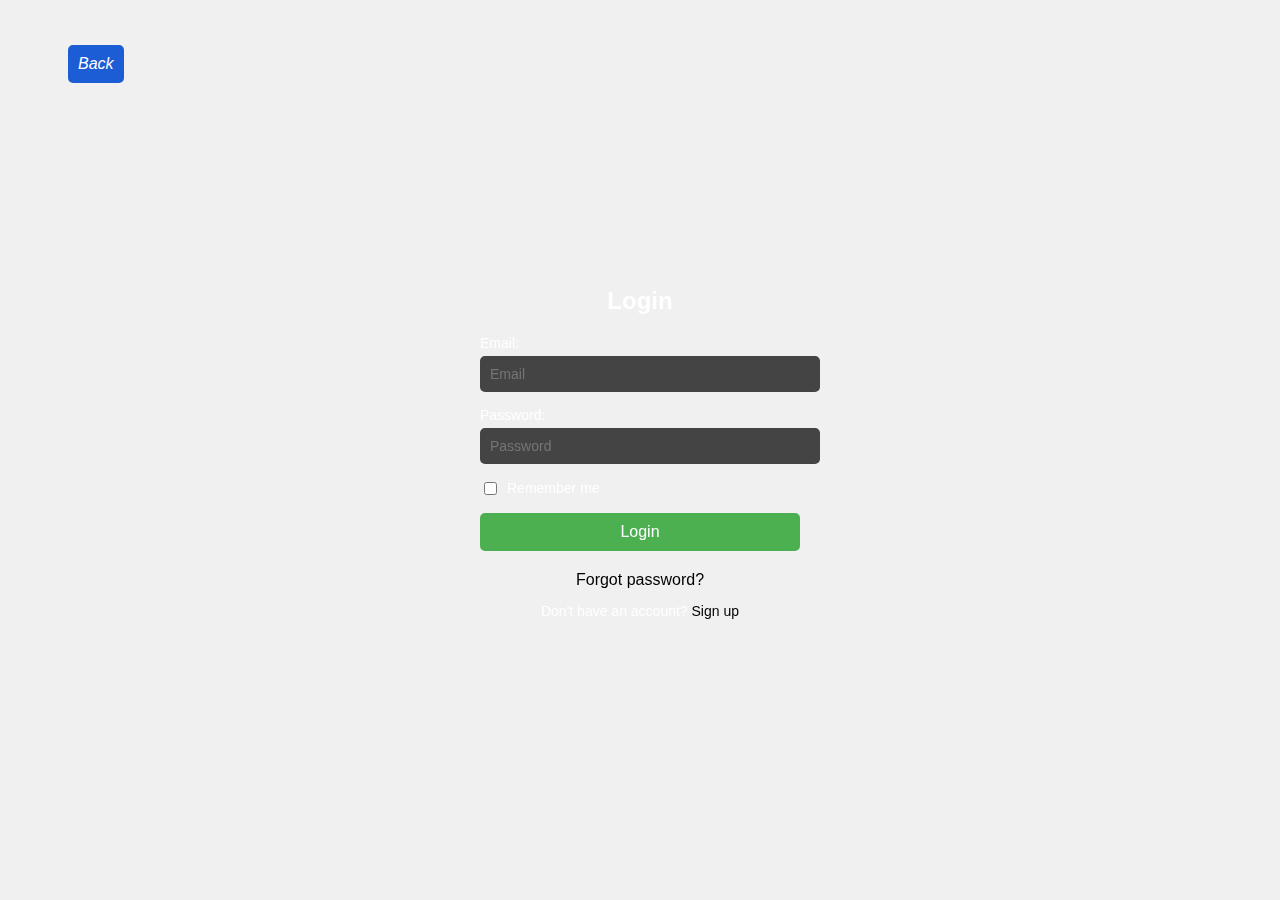
<file: html/login.html>
<!DOCTYPE html>
<html lang="en">
  <head>
    <meta charset="UTF-8" />
    <meta name="viewport" content="width=device-width, initial-scale=1.0" />
    <title>Login Page</title>
    <link rel="stylesheet" href="../css/login.css" />
    <link
      rel="shortcut icon"
      href="https://img.icons8.com/?size=100&id=enZOTH5kGrxd&format=png&color=000000"
      type="image/x-icon"
    />
    <link
      rel="stylesheet"
      href="https://fonts.googleapis.com/icon?family=Material+Icons"
    />
  </head>
  <body>
    <a href="../index.html">
      <button class="back">
        <i class="arrow_back">Back</i>
      </button>
    </a>
    <div class="login-container">
      <form class="login-form">
        <h2>Login</h2>
        <div class="input-group">
          <label for="email">Email:</label>
          <input
            type="email"
            id="email_user"
            name="email"
            placeholder="Email"
            required
          />
        </div>
        <div class="input-group">
          <label for="password">Password:</label>
          <input
            type="password"
            id="password_user"
            name="password"
            minlength="6"
            maxlength="16"
            placeholder="Password"
            required
          />
        </div>
        <div class="checkbox-group">
          <input type="checkbox" id="remember-me" />
          <label for="remember-me">Remember me</label>
        </div>
        <button type="submit" class="login-btn" id="login-btn">Login</button>
        <div class="form-footer">
          <a href="#">Forgot password?</a>
          <p>Don't have an account? <a id="signup-btn" href="./signup.html">Sign up</a></p>
        </div>

        
      </form>
    </div>

    <script src="../js/login.js"></script>

  </body>
</html>
</file>
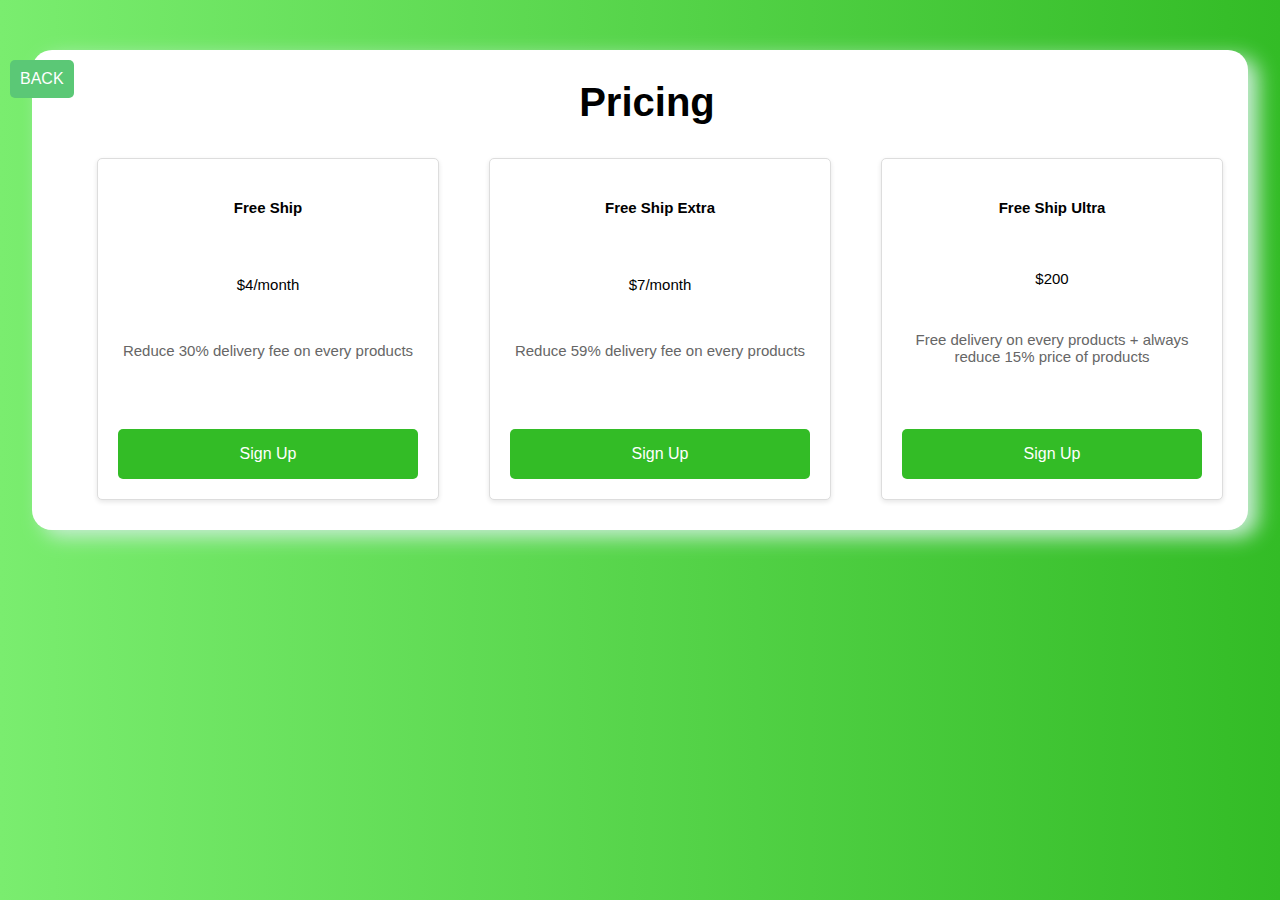
<file: html/pricing.html>
<!DOCTYPE html>
<html lang="en">
  <head>
    <meta charset="UTF-8" />
    <meta name="viewport" content="width=device-width, initial-scale=1.0" />
    <title>Pricing</title>
    <link rel="stylesheet" href="../css/pricing.css" />
    <link
      rel="shortcut icon"
      href="https://img.icons8.com/?size=100&id=enZOTH5kGrxd&format=png&color=000000"
      type="image/x-icon"
    />
  </head>
  <body>
    <a href="../index.html"><button class="back-button">BACK</button></a>
    <div
      id="pricing"
      style="
        box-shadow: 10px 7px 20px rgb(202, 237, 215);
        height: max-content;
        align-items: center;
        width: fit-content;
        margin: auto;
        margin-top: 40px;
        width: 95%;
        border-radius: 20px;
      "
    >
      <h2
        style="
          padding-left: 45%;
          font-weight: bold;
          padding-top: 30px;
          font-size: 2.5rem;
        "
        class="pricing-title"
      >
        Pricing
      </h2>
      <ul
        class="pricing-table"
        style="
          list-style: none;
          justify-content: space-around;
          display: flex;
          padding-bottom: 30px;
        "
      >
        <li>
          <div class="plan">
            <h4 class="plan-title" style="font-weight: bold">Free Ship</h4>
            <div class="plan-price">$4<span>/month</span></div>
            <ul class="plan-features">
              <li>Reduce 30% delivery fee on every products</li>
            </ul>
            <a href="#" class="plan-signup">Sign Up</a>
          </div>
        </li>

        <li>
          <div class="plan">
            <h4 class="plan-title" style="font-weight: bold">
              Free Ship Extra
            </h4>
            <div class="plan-price">$7<span>/month</span></div>
            <ul class="plan-features">
              <li>Reduce 59% delivery fee on every products</li>
            </ul>
            <a href="#" class="plan-signup">Sign Up</a>
          </div>
        </li>

        <li>
          <div class="plan">
            <h4 class="plan-title" style="font-weight: bold">
              Free Ship Ultra
            </h4>
            <div class="plan-price">$200</div>
            <ul class="plan-features">
              <li>
                Free delivery on every products + always reduce 15% price of
                products
              </li>
            </ul>
            <a href="#" class="plan-signup">Sign Up</a>
          </div>
        </li>
      </ul>
    </div>

    <script
      src="https://cdn.jsdelivr.net/npm/bootstrap@5.3.3/dist/js/bootstrap.bundle.min.js"
      integrity="sha384-YvpcrYf0tY3lHB60NNkmXc5s9fDVZLESaAA55NDzOxhy9GkcIdslK1eN7N6jIeHz"
      crossorigin="anonymous"
    ></script>
  </body>
</html>
</file>
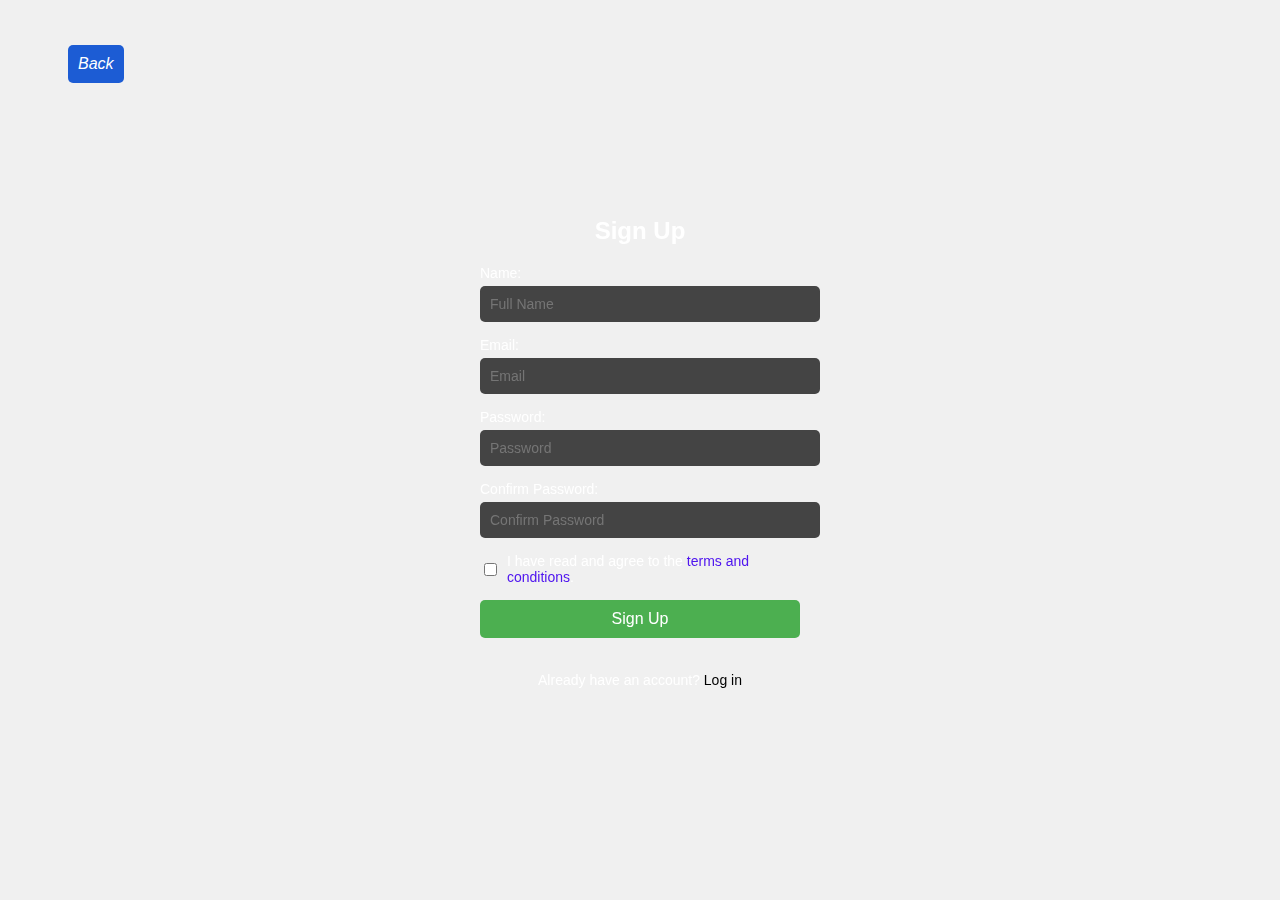
<file: html/signup.html>
<!DOCTYPE html>
<html lang="en">
  <head>
    <meta charset="UTF-8" />
    <meta name="viewport" content="width=device-width, initial-scale=1.0" />
    <title>Sign Up Page</title>
    <link rel="stylesheet" href="../css/signup.css" />
    <link
      rel="shortcut icon"
      href="https://img.icons8.com/?size=100&id=enZOTH5kGrxd&format=png&color=000000"
      type="image/x-icon"
    />
    <link
      rel="stylesheet"
      href="https://fonts.googleapis.com/icon?family=Material+Icons"
    />
  </head>
  <body>
    <a href="../index.html">
      <button class="back">
        <i class="arrow_back">Back</i>
      </button>
    </a>
    <div class="signup-container">
      <form class="signup-form">
        <h2>Sign Up</h2>
        <div class="input-group">
          <label for="name">Name:</label>
          <input
            type="text"
            id="name_user"
            name="name"
            placeholder="Full Name"
            required
          />
        </div>
        <div class="input-group">
          <label for="email">Email:</label>
          <input
            type="email"
            id="email_user"
            name="email"
            placeholder="Email"
            required
          />
        </div>
        <div class="input-group">
          <label for="password">Password:</label>
          <input
            type="password"
            id="password_user"
            name="password"
            minlength="6"
            maxlength="16"
            placeholder="Password"
            required
          />
        </div>
        <div class="input-group">
          <label for="confirm-password">Confirm Password:</label>
          <input
            type="password"
            id="confirm_user"
            name="confirm-password"
            minlength="6"
            maxlength="16"
            placeholder="Confirm Password"
            required
          />
        </div>
        <div class="checkbox-group">
            <input type="checkbox" id="policy" required />
            <label for="policy">I have read and agree to the <a href="./policy.html">terms and conditions</a>.</label>
          </div>
        <button type="submit" class="signup-btn" id="signup-btn">Sign Up</button>
        <div class="form-footer">
          <p>Already have an account? <a href="./login.html">Log in</a></p>
        </div>
      </form>
    </div>

    <script src="../js/login.js"></script>
  </body>
</html>
</file>
<file: css/login.css>
body {
    font-family: Arial, sans-serif;
    background-color: #f0f0f0;
    background-image: url(https://png.pngtree.com/thumb_back/fh260/background/20230623/pngtree-grocery-items-in-3d-view-image_3658101.jpg);
    background-size: cover;
    background-position: center;
    display: flex;
    justify-content: center;
    align-items: center;
    height: 100vh;
    margin: 0;
}

.login-container {
    padding: 30px;
    border-radius: 10px;
    width: 320px;
    backdrop-filter: blur(25px);
}

.login-form {
    display: flex;
    flex-direction: column;
}

.login-form h2 {
    color: #fff;
    text-align: center;
    margin-bottom: 20px;
}

.input-group {
    margin-bottom: 15px;
}

.input-group label {
    color: #fff;
    font-size: 14px;
    margin-bottom: 5px;
    display: block;
}

.input-group input {
    width: 100%;
    padding: 10px;
    border: none;
    border-radius: 5px;
    background-color: #444;
    color: #fff;
    font-size: 14px;
}

.checkbox-group {
    display: flex;
    align-items: center;
    margin-bottom: 15px
}

.checkbox-group input {
    margin-right: 10px;
}

.checkbox-group label {
    color: #fff;
    font-size: 14px;
}

.login-btn {
    background-color: #4CAF50;
    color: #fff;
    padding: 10px;
    border: none;
    border-radius: 5px;
    cursor: pointer;
    font-size: 16px;
    transition: background-color 0.3s ease;
}

.login-btn:hover {
    background-color: #45a049;
}

.form-footer {
    text-align: center;
    margin-top: 20px;
}

.form-footer a {
    color: #000;
    text-decoration: none;
}

.form-footer a:hover {
    text-decoration: underline;
}

.form-footer p {
    color: #fff;
    font-size: 14px;
}

.back {
    margin-left: 4px;
    background-color: #1c5cd4;
    color: #fff;
    padding: 10px;
    border: none;
    border-radius: 5px;
    cursor: pointer;
    font-size: 16px;
    transition: background-color 0.3s ease;
    position: absolute;
    left: 5%;
    top: 5%;
    z-index: 10;
}

.back:hover {
    background-color: #043ba1;
}

@media only screen and (max-width: 768px) {
    body {
        font-size: 16px;
    }
    .back {
        left: 5%;
        top: 5%;
    }
}
</file>
<file: css/pricing.css>
body {
    padding: 0;
    margin: 50px auto;
    font-family: 'Source Sans Pro', sans-serif;
    font-size: 15px;
    font-weight: 400;
    background: linear-gradient(to left, #33bc26,#7aed6f)
}

.back-button {
    margin-left: 4px;
    background-color: #5bc876;
    color: #fff;
    padding: 10px;
    margin: 10px;
    border: none;
    border-radius: 5px;
    cursor: pointer;
    font-size: 16px;
    transition: background-color 0.3s ease;
    position: absolute;
}

.back-button:hover {
    background-color: #46995a;
    transition: 0.4s ease-out;
}

#pricing{
    background-color: #fff;
}

.pricing-table .plan {
    display: flex;
    flex-direction: column;
    justify-content: space-between;
    background-color: #fff;
    border: 1px solid #ddd;
    border-radius: 5px;
    padding: 20px;
    text-align: center;
    box-shadow: 0 2px 5px rgba(0, 0, 0, 0.1);
    flex-basis: 30%;
    margin: 0 10px;
    width: 300px;
    height: 300px;
}
.plan-features {
    list-style: none;
    padding: 0;
    margin: 0 0 20px;
    color: #666;
}

.plan-features li {
    margin: 10px 0;
}

.plan-signup {
    display: inline-block;
    padding: 10px 20px;
    background-color: #33bc26;
    color: #fff;
    text-decoration: none;
    border-radius: 5px;
    transition: background-color 0.3s ease;
    height: 50px;
    line-height: 30px; 
    text-align: center; 
    font-size: 16px; 
    width: 100%; 
    box-sizing: border-box; 
}

.plan-signup:hover {
    background-color: #018605;
}

@media only screen and (max-width: 768px) {
    body {
        font-size: 16px;
    }
    #pricing {
        height: fit-content;
    }
    .pricing-table {
        flex-direction: column;
        gap: 20px;
    }
    .pricing-table .plan {
        width: 70%;
    }
    .pricing-title {
        padding-left: 40%;
    }
}
</file>
<file: css/signup.css>
body {
    font-family: Arial, sans-serif;
    background-color: #f0f0f0;
    background-image: url(https://png.pngtree.com/thumb_back/fh260/background/20230623/pngtree-grocery-items-in-3d-view-image_3658101.jpg);
    background-size: cover;
    background-position: center;
    display: flex;
    justify-content: center;
    align-items: center;
    height: 100vh;
    margin: 0;
}

.signup-container {
    padding: 30px;
    border-radius: 10px;
    width: 320px;
    backdrop-filter: blur(25px);
}

.signup-form {
    display: flex;
    flex-direction: column;
}

.signup-form h2 {
    color: #fff;
    text-align: center;
    margin-bottom: 20px;
}

.input-group {
    margin-bottom: 15px;
}

.input-group label {
    color: #fff;
    font-size: 14px;
    margin-bottom: 5px;
    display: block;
}

.input-group input {
    width: 100%;
    padding: 10px;
    border: none;
    border-radius: 5px;
    background-color: #444;
    color: #fff;
    font-size: 14px;
}

.signup-btn {
    background-color: #4CAF50;
    color: #fff;
    padding: 10px;
    border: none;
    border-radius: 5px;
    cursor: pointer;
    font-size: 16px;
    transition: background-color 0.3s ease;
}

.signup-btn:hover {
    background-color: #45a049;
}

.form-footer {
    text-align: center;
    margin-top: 20px;
}

.form-footer a {
    color: #000;
    text-decoration: none;
}

.form-footer a:hover {
    text-decoration: underline;
}

.form-footer p {
    color: #fff;
    font-size: 14px;
}

.back {
    margin-left: 4px;
    background-color: #1c5cd4;
    color: #fff;
    padding: 10px;
    border: none;
    border-radius: 5px;
    cursor: pointer;
    font-size: 16px;
    transition: background-color 0.3s ease;
    position: absolute;
    left: 5%;
    top: 5%;
    z-index: 10;
}

.back:hover {
    background-color: #043ba1;
}

.checkbox-group {
    display: flex;
    align-items: center;
    margin-bottom: 15px;
}

.checkbox-group input {
    margin-right: 10px;
}

.checkbox-group label {
    color: #fff;
    font-size: 14px;
}

.checkbox-group a {
    color: #5016ef;
    text-decoration: none;
}

.checkbox-group a:hover {
    text-decoration: underline;
}


@media only screen and (max-width: 768px) {
    body {
        font-size: 16px;
    }
    .back {
        left: 5%;
        top: 5%;
    }
}
</file>
